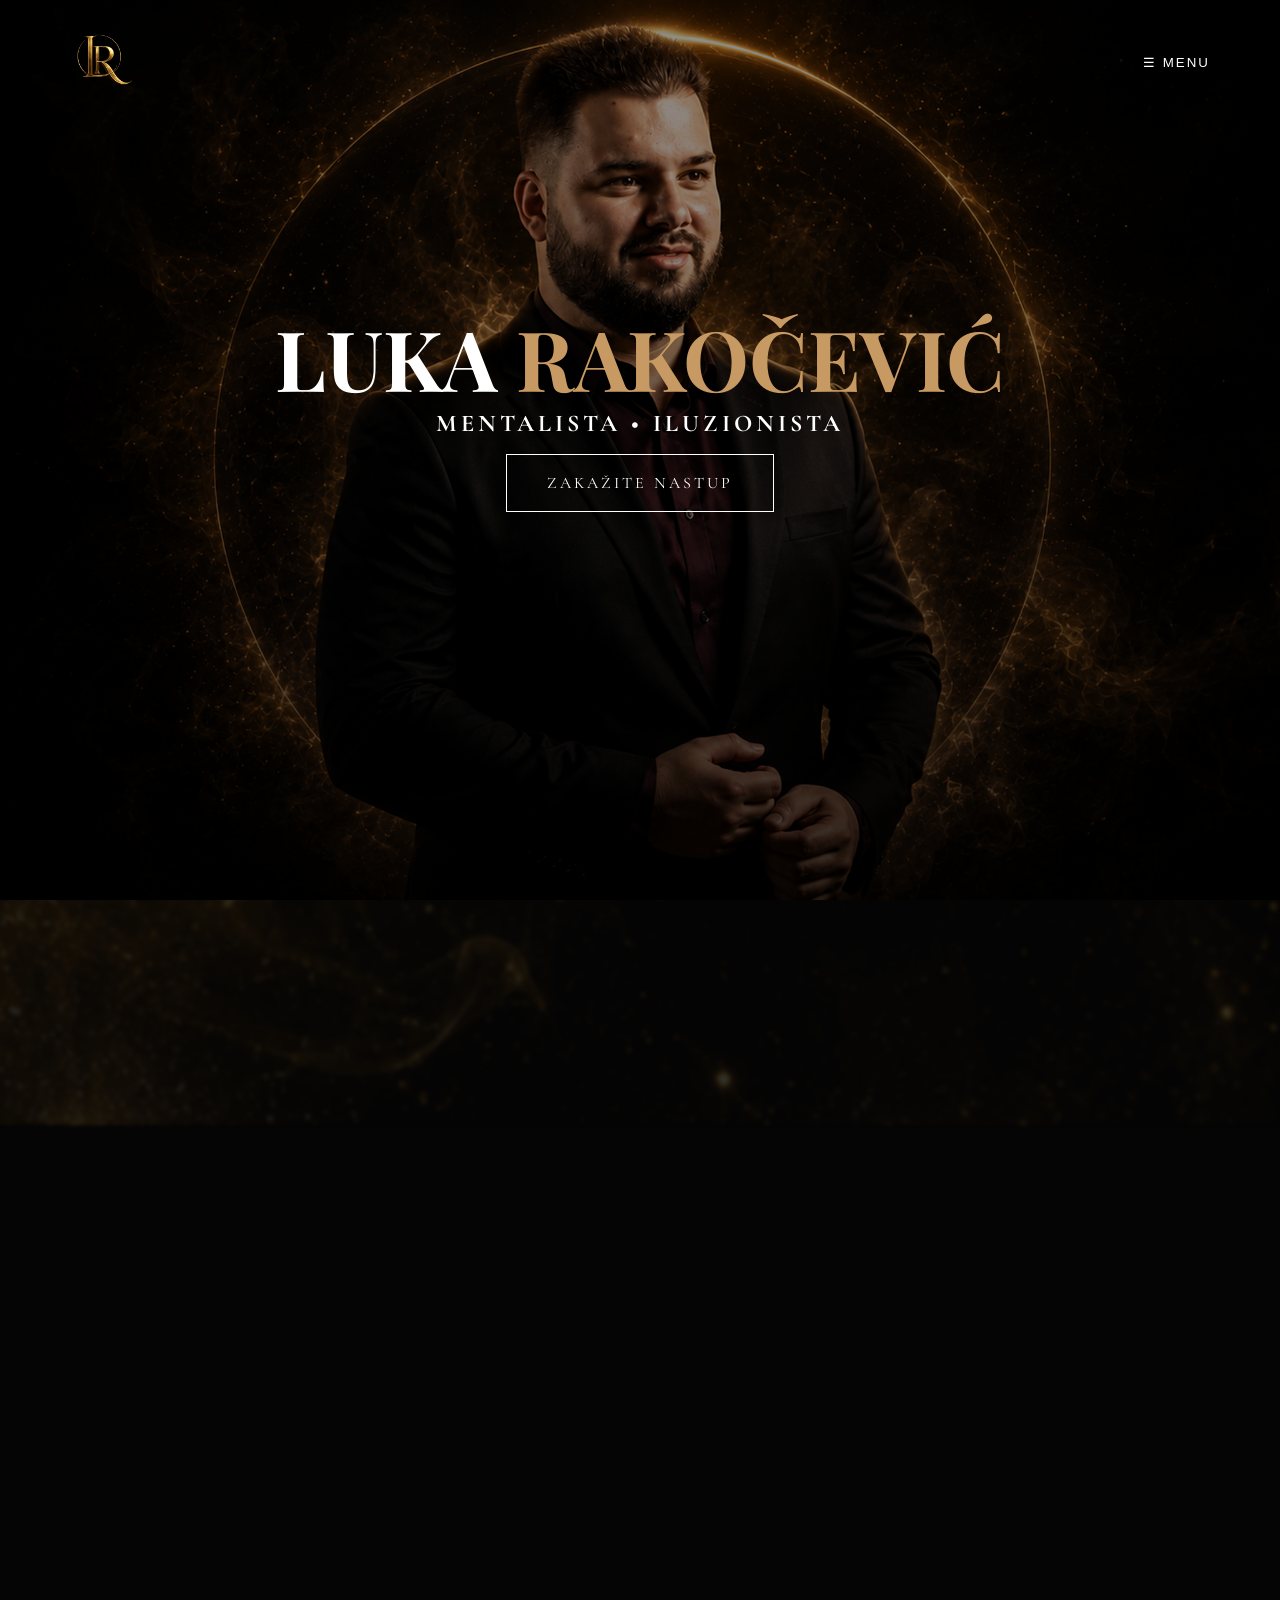
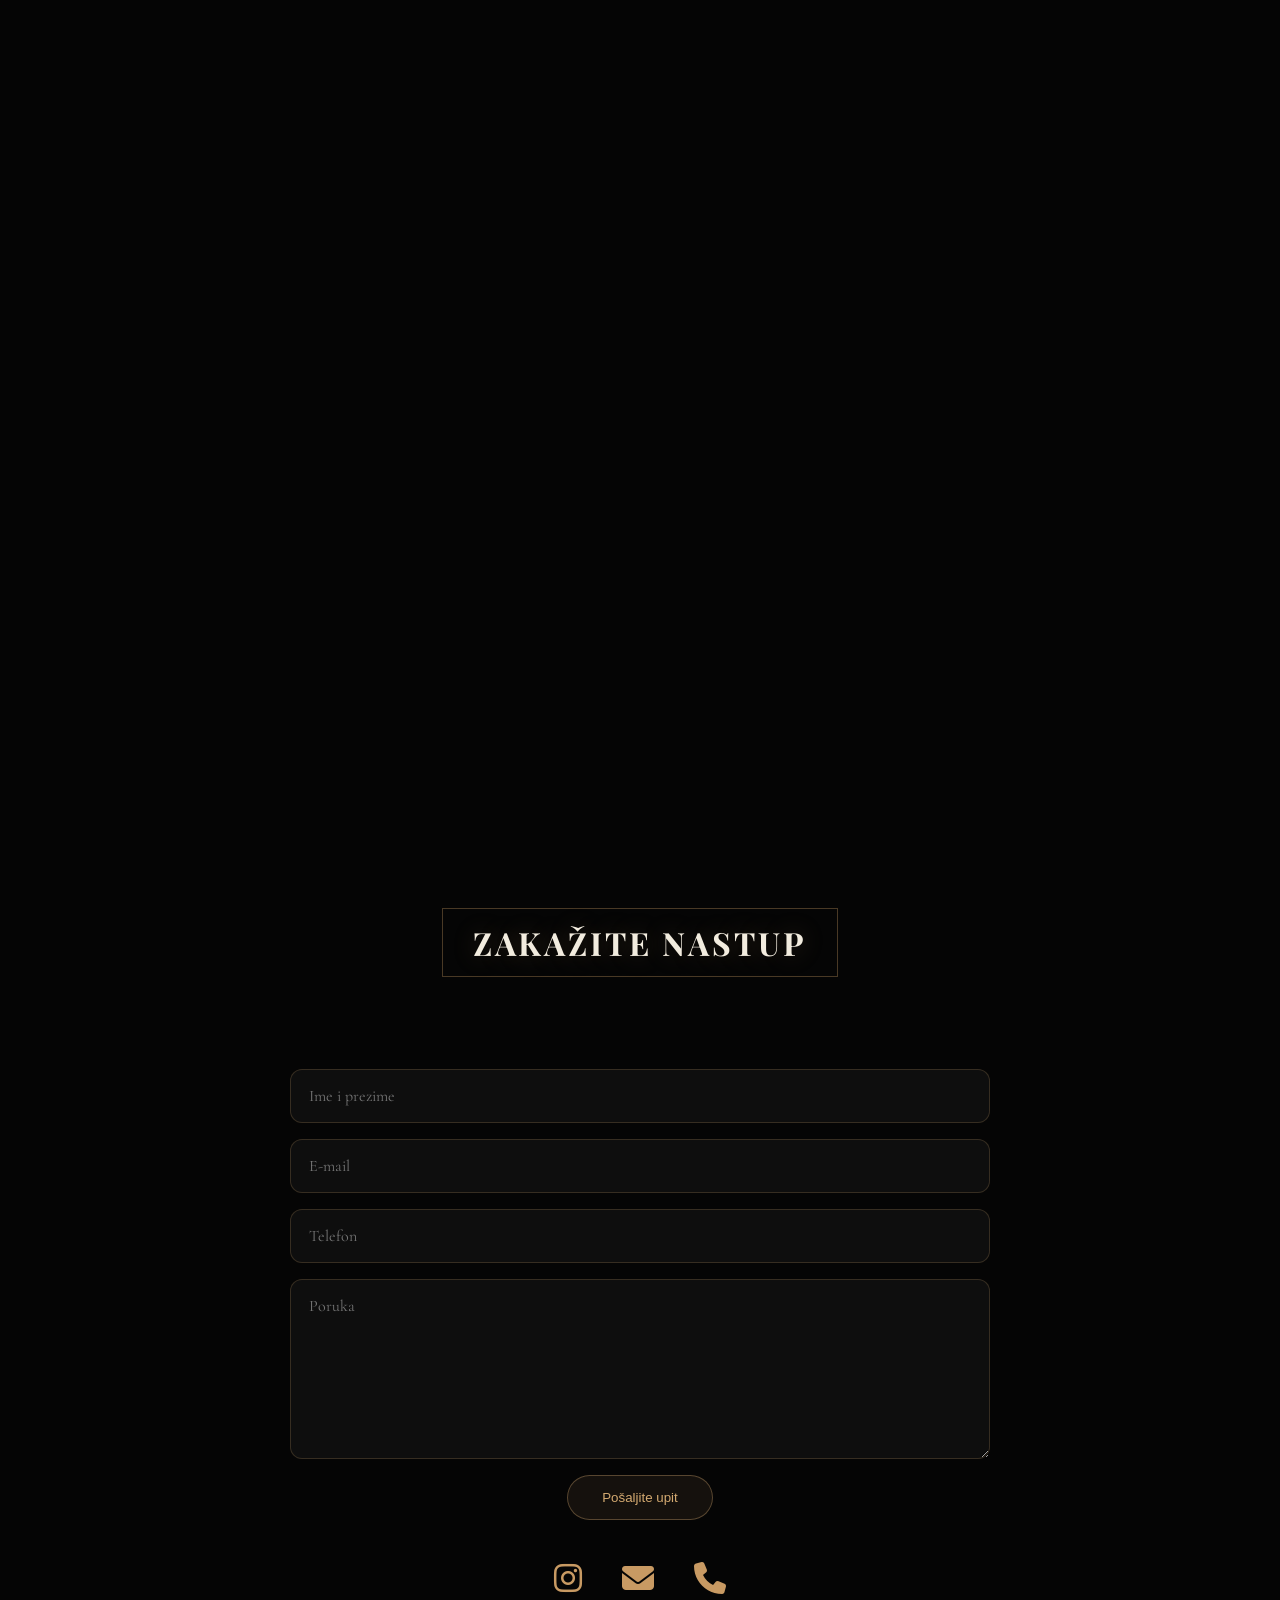
<file: index.html>
<!DOCTYPE html><html lang="sr"><head><meta charset="UTF-8"><meta name="viewport" content="width=device-width,initial-scale=1">
<title>Luka Rakočević</title>
<link href="https://fonts.googleapis.com/css2?family=Playfair+Display:wght@500;700;800&family=Cormorant+Garamond:wght@400;500;600&display=swap" rel="stylesheet">
<link rel="stylesheet" href="https://cdnjs.cloudflare.com/ajax/libs/font-awesome/6.5.2/css/all.min.css">
<link rel="stylesheet" href="style.css"></head><body>
<div class="smoke-layer"></div><div class="cursor"></div><div id="progressBar"></div>
<header class="nav"><a class="logo" href="#hero"><img src="logo.png"></a><nav class="desktop"><a href="#hero">POČETNA</a><a href="#about">O MENI</a><a href="#formats">NASTUPI</a><a href="#gallery">GALERIJA</a><a href="#reviews">UTISCI</a><a href="#contact">KONTAKT</a></nav><button class="menu-toggle">☰ MENU</button></header><div class="menu-overlay"><a href="#hero">POČETNA</a><a href="#about">O MENI</a><a href="#formats">NASTUPI</a><a href="#gallery">GALERIJA</a><a href="#reviews">UTISCI</a><a href="#faq">FAQ</a><a href="#contact">KONTAKT</a></div>
<section class="hero" id="hero"><div class="overlay"></div><div class="hero-content"><h1>LUKA <span>RAKOČEVIĆ</span></h1><h2>MENTALISTA • ILUZIONISTA</h2><a class="cta" href="#contact">ZAKAŽITE NASTUP</a></div></section>
<section id="about" class="section reveal frame"><h3>EKSKLUZIVNO ISKUSTVO ZA DOGAĐAJE KOJI MORAJU DA SE PAMTE</h3><p>KROZ MENTALIZAM, ILUZIJU I DIREKTNU INTERAKCIJU SA PUBLIKOM STVARAM ATMOSFERU KOJA OSTAJE DUGO NAKON POSLEDNJEG APLAUZA.</p></section>
<section id="formats" class="formats">
<h3 class="formats-heading reveal">ISTRAŽITE VRSTE NASTUPA</h3>
<div class="flip-card reveal"><div class="flip-inner"><div class="front closeup"></div><div class="back">TEKST CLOSEUP</div></div></div>
<div class="flip-card reveal"><div class="flip-inner"><div class="front stage"></div><div class="back">TEKST STAGE</div></div></div>
</section>
<section id="gallery" class="section reveal frame"><h3>GALERIJA</h3>
<div class="gallery-shell">
<div class="gallery-arrow" id="galPrev">‹</div>
<div class="gallery-track">
<img src="gallery1.png">
<img src="gallery2.png">
<img src="gallery3.png">
</div>
<div class="gallery-arrow" id="galNext">›</div>
</div></section>
<div class="lightbox" id="lightbox"><img id="lightboxImg"></div><section id="reviews" class="section reveal frame"><h3>UTISCI</h3><div class="review">★★★★★ Gosti su danima pričali o nastupu.</div></section>
<section id="faq" class="section reveal"><h3>FAQ</h3><div class="faq-item"><div class="faq-q">01 PITANJE 1</div><div class="faq-a">ODGOVOR 1</div></div><div class="faq-item"><div class="faq-q">02 PITANJE 2</div><div class="faq-a">ODGOVOR 2</div></div><div class="faq-item"><div class="faq-q">03 PITANJE 3</div><div class="faq-a">ODGOVOR 3</div></div></section><footer id="contact" class="frame">
<h3>ZAKAŽITE NASTUP</h3>

<div id="formStatus" class="form-status">✓ Upit uspešno poslat</div><form id="bookingForm" class="booking-form" action="https://formsubmit.co/rakocevicl147@gmail.com" method="POST">
<input type="hidden" name="_subject" value="Novi upit sa sajta">
<input type="hidden" name="_captcha" value="false">

<input type="text" name="Ime" placeholder="Ime i prezime" required>
<input type="email" name="Email" placeholder="E-mail" required>
<input type="tel" name="Telefon" placeholder="Telefon">

<textarea name="Poruka" placeholder="Poruka" rows="6" required></textarea>

<button type="submit">Pošaljite upit</button>
</form>

<div class="socials">
<a target="_blank" href="https://www.instagram.com/rakocevic147/"><i class="fab fa-instagram"></i></a>
<a id="emailBtn"><i class="fa-solid fa-envelope"></i></a>
<a id="phoneBtn"><i class="fa-solid fa-phone"></i></a>
</div>
<div id="emailBox">rakocevicl147@gmail.com</div><div id="phoneBox">+381 61 615 5594</div>
</footer>
<script src="script.js"></script></body></html>
</file>
<file: style.css>
:root{--bronze:#c89a63}*{box-sizing:border-box}html{scroll-behavior:smooth}body{margin:0;background:#050505;color:#fff;font-family:'Cormorant Garamond',serif;overflow-x:hidden}
.smoke-layer{position:fixed;inset:-10%;background:url(smoke.png) center/cover no-repeat;opacity:.22;z-index:-1;will-change:transform}
.cursor{width:18px;height:18px;border:1px solid var(--bronze);border-radius:50%;position:fixed;pointer-events:none;z-index:99999}
#progressBar{position:fixed;top:0;left:0;height:3px;width:0;background:linear-gradient(90deg,#c89a63,#fff)}
.nav{position:fixed;top:0;width:100%;padding:24px 5%;display:flex;justify-content:space-between;backdrop-filter:blur(14px)}
.logo img{height:72px}.desktop a{margin-left:32px;color:#fff;text-decoration:none}
.hero{height:100vh;background:url(hero.png) center/cover;display:flex;align-items:center;justify-content:center;text-align:center;position:relative}
.overlay{position:absolute;inset:0;background:linear-gradient(rgba(0,0,0,.4),rgba(0,0,0,.75))}
.hero-content{position:relative}.hero h1{font-family:'Playfair Display',serif;font-size:clamp(4rem,9vw,8rem)} .hero span{color:var(--bronze)}
.cta{display:inline-block;color:#fff;border:1px solid #fff;padding:18px 40px;text-decoration:none;letter-spacing:3px}.cta:hover{background:#fff;color:#000}
.frame{border:1px solid rgba(200,154,99,.25);margin:80px auto;max-width:1400px}
.section{padding:220px 10%;text-align:center} h3{font-family:'Playfair Display',serif;font-size:clamp(2rem,4vw,4rem);letter-spacing:3px} p,.review{font-size:1.6rem}
.formats{display:grid;grid-template-columns:1fr 1fr;gap:40px;padding:120px 8%}
.flip-card{height:650px;perspective:1500px}.flip-inner{position:relative;width:100%;height:100%;transition:transform 1s;transform-style:preserve-3d}.flip-card:hover .flip-inner{transform:rotateY(180deg)}
.front,.back{position:absolute;inset:0;backface-visibility:hidden}.closeup{background:url(closeup.png) center/cover}.stage{background:url(stage.png) center/cover}.back{display:flex;align-items:center;justify-content:center;background:#111;font-family:'Playfair Display';font-size:3rem;transform:rotateY(180deg)}
.socials{display:flex;justify-content:center;gap:40px}.socials a{font-size:2rem;color:var(--bronze);transition:.3s}.socials a:hover{color:#fff;transform:scale(1.15)}
.reveal{opacity:0;transform:translateY(140px);transition:2s cubic-bezier(.22,1,.36,1)}.visible{opacity:1;transform:none}
footer{text-align:center;padding:180px 20px}#phoneBox{display:none;margin-top:20px}
@media(max-width:900px){.formats{grid-template-columns:1fr}}

.nav{z-index:10000;position:fixed!important}
.desktop{display:flex!important;gap:28px;align-items:center}
.logo{display:block!important}
.smoke-layer{inset:-20%!important;height:160%!important;opacity:.28!important}
.flip-card:hover{transform:scale(1.03)}
.back{font-size:1.6rem!important;letter-spacing:2px}
footer h3{font-size:2rem!important;border:1px solid rgba(200,154,99,.35);display:inline-block;padding:12px 30px}
footer{padding:120px 20px 60px 20px!important}
.desktop a:hover{color:#c89a63}


/* V10 cinematic pass */
.cursor{display:none!important;}
body::before{
content:'';position:fixed;inset:0;pointer-events:none;z-index:-1;
background:radial-gradient(circle at 50% 20%, rgba(200,154,99,.10), transparent 40%);
}
.nav{
background:rgba(0,0,0,.15);
transition:.4s ease;
z-index:10000;
}
.nav:hover{background:rgba(0,0,0,.35);}
.desktop a{position:relative;letter-spacing:2px}
.desktop a:after{
content:'';position:absolute;left:50%;bottom:-6px;width:0;height:1px;
background:#c89a63;transition:.35s ease;transform:translateX(-50%);
}
.desktop a:hover:after{width:100%;}
.smoke-layer{
inset:-30%!important;
width:160%!important;
height:160%!important;
opacity:.14!important;
filter:blur(2px);
}
.hero{
overflow:hidden;
}
.hero:before{
content:'';
position:absolute;
inset:0;
background:radial-gradient(circle,transparent 30%,rgba(0,0,0,.35) 100%);
}
.hero-content{animation:floatHero 8s ease-in-out infinite;}
@keyframes floatHero{
50%{transform:translateY(-8px);}
}
.frame{
border:none!important;
}
.section{
padding:280px 10%!important;
}
h3{
text-shadow:0 0 25px rgba(200,154,99,.25);
}
.reveal{
filter:blur(18px);
}
.visible{
filter:blur(0);
}
.flip-card{
transition:.45s ease;
}
.flip-card:hover{
transform:scale(1.05);
}
.back{
font-size:1.4rem!important;
padding:40px;
text-align:center;
}
footer{
border-top:1px solid rgba(200,154,99,.18);
}

.nav{background:transparent!important}
.nav.scrolled{padding:12px 5%!important}
.nav.scrolled .logo img{height:58px!important}
.menu-toggle{background:none;border:0;color:#fff;cursor:pointer;letter-spacing:2px}
.desktop{display:none!important}
.menu-overlay{position:fixed;inset:0;background:rgba(0,0,0,.95);backdrop-filter:blur(10px);display:flex;flex-direction:column;justify-content:center;align-items:center;gap:24px;opacity:0;pointer-events:none;transition:.5s;z-index:9999}
.menu-overlay.open{opacity:1;pointer-events:auto}
.menu-overlay a{color:#fff;text-decoration:none;font-size:2rem}
.faq-item{max-width:900px;margin:20px auto;border-bottom:1px solid rgba(200,154,99,.2);padding:20px}
.faq-q{cursor:pointer;font-size:1.5rem}
.faq-a{max-height:0;overflow:hidden;transition:.4s ease;opacity:.7}
.faq-item.open .faq-a{max-height:120px;padding-top:15px}
footer{margin-top:120px;padding-bottom:20px!important}


/* Final Luxury Pass */
.hero{min-height:140vh!important}
.section{padding-top:220px!important;padding-bottom:220px!important}
.reveal{
opacity:0;
transform:translateY(70px) scale(.97);
filter:blur(14px);
transition:all 1.4s cubic-bezier(.22,1,.36,1);
}
.reveal.visible{
opacity:1;
transform:translateY(0) scale(1);
filter:blur(0);
}
.smoke-layer{
opacity:.18!important;
inset:-25%!important;
width:150%!important;
height:150%!important;
}
body::before{
content:'';
position:fixed;
inset:0;
pointer-events:none;
background:
radial-gradient(circle at 50% 20%, rgba(200,154,99,.08), transparent 40%),
radial-gradient(circle at 20% 70%, rgba(200,154,99,.05), transparent 35%);
z-index:-1;
}
.flip-card:hover{
transform:scale(1.06);
filter:drop-shadow(0 0 25px rgba(200,154,99,.22));
}
footer{
padding-top:140px!important;
padding-bottom:50px!important;
}


/* Hero refinement pass */
.hero-content{
display:flex;
flex-direction:column;
align-items:center;
justify-content:center;
text-align:center;
transform:translateY(-4vh);
}
.hero-content h1{
font-size:clamp(3.2rem,7vw,5.2rem)!important;
margin:0!important;
line-height:1.0!important;
}
.hero-content h2{
margin:10px 0 0 0!important;
letter-spacing:4px!important;
}
.hero-content .cta{
margin-top:16px!important;
}


/* FINAL POLISH */
.logo img{transition:transform .35s ease,height .35s ease}
.logo:hover img{transform:scale(1.08)}
.hero-content{animation:floatHero 12s ease-in-out infinite!important}
@keyframes floatHero{50%{transform:translateY(-4px)}}

#gallery.frame{max-width:100%!important;border:none!important;padding:0 2vw}
.gallery-shell{display:flex;align-items:center;gap:20px}
.gallery-track{display:flex;gap:24px;overflow-x:auto;scroll-behavior:smooth;scrollbar-width:none}
.gallery-track::-webkit-scrollbar{display:none}
.gallery-track img{
width:34vw;height:24vw;object-fit:cover;border-radius:14px;
transition:.4s ease;cursor:pointer;
}
.gallery-track img:hover{transform:scale(1.03)}
.gallery-arrow{
background:rgba(255,255,255,.04);
border:1px solid rgba(200,154,99,.35);
color:#c89a63;font-size:42px;padding:12px 18px;border-radius:999px;
cursor:pointer;transition:.3s ease;
}
.gallery-arrow:hover{transform:scale(1.08);color:#fff;box-shadow:0 0 25px rgba(200,154,99,.35)}
.lightbox{position:fixed;inset:0;background:rgba(0,0,0,.92);display:none;align-items:center;justify-content:center;z-index:20000}
.lightbox.open{display:flex}
.lightbox img{max-width:90vw;max-height:90vh}
footer{padding:220px 20px 20px!important}

/* FINAL ELEGANT PASS */
.nav{
background:transparent!important;
backdrop-filter:none!important;
transition:all .35s ease;
}
.nav.scrolled{
padding:12px 5%!important;
background:transparent!important;
}
.logo img{
transition:transform .35s ease,height .35s ease;
}
.logo:hover img{
transform:scale(1.06);
}
.hero-content{
animation:heroFloat 8s ease-in-out infinite;
}
@keyframes heroFloat{
50%{transform:translateY(-3px);}
}

.gallery-nav{
width:88px;height:88px;
border:1px solid rgba(255,255,255,.18);
border-radius:50%;
background:rgba(255,255,255,.03);
backdrop-filter:blur(4px);
display:flex;align-items:center;justify-content:center;
font-size:54px;
color:#d5aa73;
transition:.35s ease;
}
.gallery-nav:hover{
transform:scale(1.08);
border-color:rgba(213,170,115,.65);
box-shadow:0 0 30px rgba(213,170,115,.25);
}

footer{
padding-top:260px!important;
padding-bottom:30px!important;
}


/* GALLERY LUXURY FINAL */
.gallery-shell{
display:grid!important;
grid-template-columns:110px 1fr 110px;
align-items:center;
width:100%;
max-width:100%;
gap:18px;
}
.gallery-track{
overflow:hidden!important;
display:flex;
align-items:center;
}
.gallery-track img{
width:32vw!important;
min-width:32vw!important;
height:22vw!important;
border-radius:18px;
opacity:.82;
transform:scale(.92);
transition:all .45s ease;
}
.gallery-track img:hover{
opacity:1;
transform:scale(.96);
}
.gallery-arrow{
width:92px;
height:92px;
padding:0!important;
display:flex;
align-items:center;
justify-content:center;
border-radius:50%;
font-size:58px!important;
font-weight:200;
background:rgba(255,255,255,.02)!important;
border:1px solid rgba(220,180,120,.28)!important;
backdrop-filter:blur(8px);
box-shadow:inset 0 0 20px rgba(255,255,255,.02);
}
.gallery-arrow:hover{
transform:scale(1.06)!important;
border-color:rgba(220,180,120,.7)!important;
box-shadow:0 0 40px rgba(220,180,120,.22)!important;
}


/* Gallery final tuning */
.gallery-arrow,.gallery-nav{
display:flex!important;
align-items:center!important;
justify-content:center!important;
line-height:1!important;
background:rgba(255,255,255,.02)!important;
border:1px solid rgba(212,170,113,.22)!important;
backdrop-filter:blur(3px)!important;
}

.gallery-track img{
transition:transform .45s ease, opacity .45s ease, filter .45s ease!important;
opacity:.82;
filter:brightness(.82);
}

.gallery-track img.active-center{
opacity:1!important;
filter:brightness(1)!important;
transform:scale(1.04)!important;
}


/* REAL GALLERY FIX */
.gallery-shell{
display:flex;
align-items:center;
justify-content:center;
gap:28px;
width:100%;
}

.gallery-track{
display:flex;
gap:28px;
overflow-x:auto;
scroll-behavior:smooth;
scrollbar-width:none;
width:100%;
padding:20px 0;
}
.gallery-track::-webkit-scrollbar{display:none;}

.gallery-track img{
width:32vw;
min-width:32vw;
height:22vw;
object-fit:cover;
border-radius:16px;
opacity:.72;
filter:brightness(.75);
transition:all .45s ease;
}

.gallery-track img.active-center{
opacity:1;
filter:brightness(1);
transform:scale(1.05);
}

.gallery-arrow{
width:92px;
height:92px;
flex:0 0 92px;
display:flex;
align-items:center;
justify-content:center;
border-radius:50%;
background:rgba(255,255,255,.02);
border:1px solid rgba(200,154,99,.20);
backdrop-filter:blur(4px);
color:#c89a63;
font-size:52px;
cursor:pointer;
transition:.35s ease;
user-select:none;
}

.gallery-arrow:hover{
transform:scale(1.08);
border-color:rgba(200,154,99,.45);
box-shadow:0 0 24px rgba(200,154,99,.18);
}

.lightbox{
position:fixed;
inset:0;
background:rgba(0,0,0,.92);
display:none;
align-items:center;
justify-content:center;
z-index:99999;
}
.lightbox.open{display:flex;}
.lightbox img{max-width:90vw;max-height:90vh;}


.booking-form{
max-width:700px;
margin:40px auto;
display:flex;
flex-direction:column;
gap:16px;
}

.booking-form input,
.booking-form textarea{
width:100%;
padding:16px 18px;
background:rgba(255,255,255,.04);
border:1px solid rgba(212,170,113,.20);
border-radius:12px;
color:white;
font:inherit;
}

.booking-form textarea{
min-height:180px;
resize:vertical;
}

.booking-form button{
align-self:center;
padding:14px 34px;
border-radius:999px;
border:1px solid rgba(212,170,113,.35);
background:rgba(212,170,113,.08);
color:#d4aa71;
cursor:pointer;
transition:.3s;
}

.booking-form button:hover{
transform:translateY(-2px);
box-shadow:0 0 20px rgba(212,170,113,.2);
}

.form-status{
opacity:0;
text-align:center;
color:#d4aa71;
margin:0 auto 18px;
text-shadow:0 0 12px rgba(212,170,113,.35);
transition:opacity .4s ease;
pointer-events:none;
}
.form-status.show{opacity:1;}

#emailBox{display:none;opacity:0;transition:.3s ease;margin-top:12px}
#emailBox.show{display:block;opacity:1}


/* SAFE FORMATS TITLE + CARD LABELS
   Added without changing the existing HTML structure, so the card layout and images stay untouched. */



/* Keep existing card images intact, only reinforce image loading */
.closeup{
    background:url('closeup.png') center center / cover no-repeat !important;
}
.stage{
    background:url('stage.png') center center / cover no-repeat !important;
}

.front{
    position:absolute !important;
    inset:0 !important;
    overflow:hidden;
}

/* Subtle premium readability layer over the photo, not a replacement for the image */
.front::before{
    content:"";
    position:absolute;
    inset:0;
    background:
        radial-gradient(circle at center, rgba(0,0,0,.08), rgba(0,0,0,.42));
    opacity:.72;
    transition:opacity .45s ease;
    pointer-events:none;
}

.closeup::after,
.stage::after{
    position:absolute;
    inset:0;
    display:flex;
    align-items:center;
    justify-content:center;
    font-family:'Playfair Display',serif;
    font-size:clamp(1.15rem,2.2vw,2.35rem);
    letter-spacing:.34em;
    text-transform:uppercase;
    color:rgba(255,255,255,.88);
    text-shadow:0 0 28px rgba(200,154,99,.20), 0 2px 18px rgba(0,0,0,.75);
    pointer-events:none;
    transition:transform .45s ease, color .45s ease, text-shadow .45s ease;
}

.closeup::after{
    content:"CLOSE-UP";
}
.stage::after{
    content:"STAGE";
}

.flip-card:hover .front::before{
    opacity:.50;
}

.flip-card:hover .closeup::after,
.flip-card:hover .stage::after{
    transform:scale(1.035);
    color:#fff;
    text-shadow:0 0 34px rgba(200,154,99,.34), 0 2px 18px rgba(0,0,0,.85);
}

@media(max-width:900px){
    

    .closeup::after,
    .stage::after{
        font-size:1.15rem;
        letter-spacing:.22em;
    }
}


/* =========================================================
   MOBILE PREMIUM PASS
   Desktop rules above stay untouched. Everything below applies
   only to tablet/phone widths.
   ========================================================= */

@media (max-width: 900px){

    html, body{
        overflow-x:hidden;
    }

    .nav{
        padding:18px 22px!important;
        align-items:center!important;
        background:transparent!important;
        backdrop-filter:none!important;
    }

    .nav.scrolled{
        padding:10px 20px!important;
        background:transparent!important;
    }

    .logo img{
        height:56px!important;
    }

    .nav.scrolled .logo img{
        height:46px!important;
    }

    .menu-toggle{
        font-size:.78rem!important;
        letter-spacing:.18em!important;
        padding:8px 0!important;
    }

    .menu-overlay{
        gap:18px!important;
        background:linear-gradient(
            180deg,
            rgba(0,0,0,.76) 0%,
            rgba(0,0,0,.62) 52%,
            rgba(0,0,0,.50) 100%
        )!important;
        backdrop-filter:blur(16px)!important;
    }

    .menu-overlay a{
        font-size:1.45rem!important;
        letter-spacing:.18em!important;
    }

    .hero{
        min-height:100svh!important;
        height:100svh!important;
        background-position:center top!important;
    }

    .hero-content{
        padding:0 22px!important;
    }

    .hero-content h1,
    .hero h1{
        font-size:clamp(2.95rem,15vw,4.55rem)!important;
        line-height:.94!important;
        letter-spacing:.035em!important;
    }

    .hero-content h2,
    .hero h2{
        font-size:.78rem!important;
        letter-spacing:.28em!important;
        margin-top:12px!important;
        line-height:1.5!important;
    }

    .hero-content .cta,
    .cta{
        margin-top:18px!important;
        padding:13px 24px!important;
        font-size:.72rem!important;
        letter-spacing:.22em!important;
    }

    .section{
        padding:120px 7%!important;
    }

    .frame{
        margin:48px auto!important;
        max-width:92vw!important;
    }

    h3{
        font-size:clamp(1.55rem,8vw,2.35rem)!important;
        line-height:1.12!important;
        letter-spacing:.10em!important;
    }

    p,
    .review{
        font-size:1.16rem!important;
        line-height:1.55!important;
    }

    #about h3{
        max-width:95%;
        margin-left:auto;
        margin-right:auto;
    }

    #about p{
        max-width:95%;
        margin-left:auto;
        margin-right:auto;
    }

    .formats{
        display:grid!important;
        grid-template-columns:1fr!important;
        gap:34px!important;
        padding:105px 7%!important;
    }

    

    .flip-card{
        height:58svh!important;
        min-height:420px!important;
        max-height:560px!important;
        width:100%!important;
    }

    .closeup::after,
    .stage::after{
        font-size:1.14rem!important;
        letter-spacing:.22em!important;
    }

    .back{
        font-size:1.1rem!important;
        padding:28px!important;
        line-height:1.5!important;
    }

    /* Mobile gallery: one dominant image, arrows floating over the sides */
    #gallery.frame{
        max-width:100%!important;
        margin-left:0!important;
        margin-right:0!important;
        padding-left:0!important;
        padding-right:0!important;
    }

    #gallery h3{
        margin-bottom:42px!important;
    }

    .gallery-shell{
        position:relative!important;
        display:block!important;
        width:100%!important;
        padding:0!important;
        overflow:hidden!important;
    }

    .gallery-track{
        width:100%!important;
        overflow-x:auto!important;
        display:flex!important;
        gap:18px!important;
        padding:14px 9vw 22px!important;
        scroll-snap-type:x mandatory;
        scrollbar-width:none;
    }

    .gallery-track::-webkit-scrollbar{
        display:none!important;
    }

    .gallery-track img{
        width:82vw!important;
        min-width:82vw!important;
        height:58vw!important;
        max-height:370px!important;
        object-fit:cover!important;
        border-radius:16px!important;
        scroll-snap-align:center;
        opacity:.92!important;
        filter:brightness(.9)!important;
        transform:none!important;
    }

    .gallery-track img.active-center{
        opacity:1!important;
        filter:brightness(1)!important;
        transform:scale(1.015)!important;
    }

    .gallery-arrow{
        position:absolute!important;
        top:50%!important;
        transform:translateY(-50%)!important;
        z-index:20!important;
        width:54px!important;
        height:54px!important;
        flex:0 0 54px!important;
        display:flex!important;
        align-items:center!important;
        justify-content:center!important;
        line-height:0!important;
        padding:0!important;
        border-radius:50%!important;
        background:rgba(255,255,255,.025)!important;
        border:1px solid rgba(200,154,99,.22)!important;
        color:#d2a46d!important;
        font-size:34px!important;
        box-shadow:0 0 18px rgba(200,154,99,.10)!important;
        backdrop-filter:blur(4px)!important;
    }

    #galPrev{
        left:12px!important;
    }

    #galNext{
        right:12px!important;
    }

    .gallery-arrow:hover{
        transform:translateY(-50%) scale(1.06)!important;
        border-color:rgba(200,154,99,.42)!important;
        color:#fff!important;
        box-shadow:0 0 22px rgba(200,154,99,.20)!important;
    }

    .lightbox img{
        max-width:92vw!important;
        max-height:82vh!important;
        border-radius:12px!important;
    }

    .faq-item{
        max-width:92vw!important;
        padding:18px 0!important;
        margin:14px auto!important;
    }

    .faq-q{
        font-size:1.05rem!important;
        line-height:1.35!important;
        letter-spacing:.06em!important;
    }

    .faq-a{
        font-size:1rem!important;
        line-height:1.55!important;
    }

    footer{
        padding:130px 7% 28px!important;
        margin-top:70px!important;
    }

    footer h3{
        font-size:1.35rem!important;
        padding:12px 24px!important;
        letter-spacing:.14em!important;
    }

    .booking-form{
        max-width:92vw!important;
        margin:34px auto!important;
        gap:14px!important;
    }

    .booking-form input,
    .booking-form textarea{
        padding:15px 16px!important;
        border-radius:11px!important;
        font-size:1rem!important;
    }

    .booking-form textarea{
        min-height:190px!important;
    }

    .booking-form button{
        width:100%!important;
        max-width:260px!important;
        padding:14px 26px!important;
    }

    .socials{
        gap:28px!important;
        padding:28px 0 12px!important;
        flex-wrap:wrap!important;
    }

    .socials a{
        font-size:1.75rem!important;
    }

    #emailBox,
    #phoneBox{
        font-size:1rem!important;
        word-break:break-word;
        margin-top:14px!important;
    }

    .smoke-layer{
        opacity:.16!important;
        filter:blur(1.5px)!important;
    }
}

@media (max-width:480px){

    .hero-content h1,
    .hero h1{
        font-size:clamp(2.7rem,16vw,4rem)!important;
    }

    .hero-content h2,
    .hero h2{
        font-size:.72rem!important;
        letter-spacing:.22em!important;
    }

    .section{
        padding:105px 7%!important;
    }

    .flip-card{
        height:56svh!important;
        min-height:390px!important;
    }

    .gallery-track img{
        width:84vw!important;
        min-width:84vw!important;
        height:62vw!important;
    }

    .gallery-arrow{
        width:48px!important;
        height:48px!important;
        font-size:30px!important;
    }

    #galPrev{
        left:8px!important;
    }

    #galNext{
        right:8px!important;
    }
}


/* =========================================================
   MOBILE FINAL MICRO-TWEAKS
   Small safe changes only: hero title, footer form spacing,
   and gallery arrow optical centering.
   ========================================================= */

@media (max-width:900px){

    .hero-content h1,
    .hero h1{
        font-size:clamp(2.78rem,14.2vw,4.25rem)!important;
    }

    footer h3{
        margin-bottom:18px!important;
    }

    .booking-form{
        margin-top:22px!important;
    }

    .gallery-arrow{
        width:46px!important;
        height:46px!important;
        flex:0 0 46px!important;
        padding:0!important;
        display:flex!important;
        align-items:center!important;
        justify-content:center!important;
        font-size:40px!important;
        line-height:1!important;
        text-align:center!important;
        font-family:Georgia, 'Times New Roman', serif!important;
    }

    #galPrev,
    #galNext{
        display:flex!important;
        align-items:center!important;
        justify-content:center!important;
    }
}

@media (max-width:480px){

    .hero-content h1,
    .hero h1{
        font-size:clamp(2.5rem,15vw,3.72rem)!important;
    }

    .gallery-arrow{
        width:44px!important;
        height:44px!important;
        flex:0 0 44px!important;
        font-size:38px!important;
    }
}


/* =========================================================
   GALLERY ARROWS – DESKTOP + MOBILE CONSISTENCY
   Smaller circles, larger arrow symbols, true optical centering.
   ========================================================= */

.gallery-arrow,
.gallery-nav{
    display:flex!important;
    align-items:center!important;
    justify-content:center!important;
    text-align:center!important;
    line-height:1!important;
    padding:0!important;
    font-family:Georgia, "Times New Roman", serif!important;
    font-weight:400!important;
}

@media (min-width:901px){
    .gallery-arrow,
    .gallery-nav{
        width:72px!important;
        height:72px!important;
        flex:0 0 72px!important;
        font-size:52px!important;
        border-radius:50%!important;
    }

    #galPrev,
    #galNext{
        display:flex!important;
        align-items:center!important;
        justify-content:center!important;
    }
}


/* V41 titles fix */
:root{--ivory-title:#f2ecdf;}

h3,
.formats-heading,
footer h3,
#about h3,
#gallery h3,
#reviews h3,
#faq h3{
    color: var(--ivory-title) !important;
}

.formats-heading{
    grid-column:1 / -1;
    text-align:center;
    margin:0 0 56px 0 !important;
    font-family:'Playfair Display',serif;
    font-size:clamp(2rem,4vw,4rem) !important;
    letter-spacing:3px !important;
    line-height:1.12 !important;
    text-shadow:0 0 25px rgba(200,154,99,.25) !important;
}

@media (max-width:900px){
    .formats-heading{
        font-size:clamp(1.55rem,8vw,2.35rem) !important;
        margin:0 0 28px 0 !important;
        padding:0 10px;
        letter-spacing:.10em !important;
    }
}


/* V43 definitive removal of duplicate pseudo-title */
#formats::before,
.formats::before{
    content: "" !important;
    display: none !important;
    visibility: hidden !important;
    opacity: 0 !important;
    width: 0 !important;
    height: 0 !important;
    margin: 0 !important;
    padding: 0 !important;
    font-size: 0 !important;
    line-height: 0 !important;
    overflow: hidden !important;
}


/* Cinematic pinned hero scroll */
:root{
    --hero-pin-height:245vh;
    --hero-copy-y:0px;
    --hero-bg-y:0px;
}

.hero{
    display:block!important;
    height:var(--hero-pin-height)!important;
    min-height:var(--hero-pin-height)!important;
    position:relative!important;
    overflow:visible!important;
    background:none!important;
    isolation:isolate;
}

.hero::before{
    content:""!important;
    position:sticky!important;
    top:0;
    display:block!important;
    width:100%;
    height:100vh;
    background:
        radial-gradient(circle, transparent 30%, rgba(0,0,0,.38) 100%),
        url("hero.png") center calc(50% + var(--hero-bg-y)) / cover no-repeat;
    z-index:0;
    will-change:background-position;
}

.hero .overlay{
    position:sticky!important;
    top:0;
    height:100vh;
    width:100%;
    margin-top:-100vh;
    background:linear-gradient(rgba(0,0,0,.35),rgba(0,0,0,.74))!important;
    z-index:1;
    pointer-events:none;
}

.hero-content{
    position:sticky!important;
    top:0;
    height:100vh;
    min-height:100vh;
    margin-top:-100vh;
    display:flex!important;
    flex-direction:column;
    align-items:center;
    justify-content:center;
    text-align:center;
    z-index:2;
    animation:none!important;
    transform:translate3d(0,calc(-4vh + var(--hero-copy-y)),0)!important;
    will-change:transform;
}

@media (max-width:900px){
    :root{
        --hero-pin-height:215svh;
    }

    .hero::before,
    .hero .overlay,
    .hero-content{
        height:100svh;
        min-height:100svh;
    }

    .hero .overlay,
    .hero-content{
        margin-top:-100svh;
    }

    .hero-content{
        transform:translate3d(0,calc(-2vh + var(--hero-copy-y)),0)!important;
    }
}
</file>
